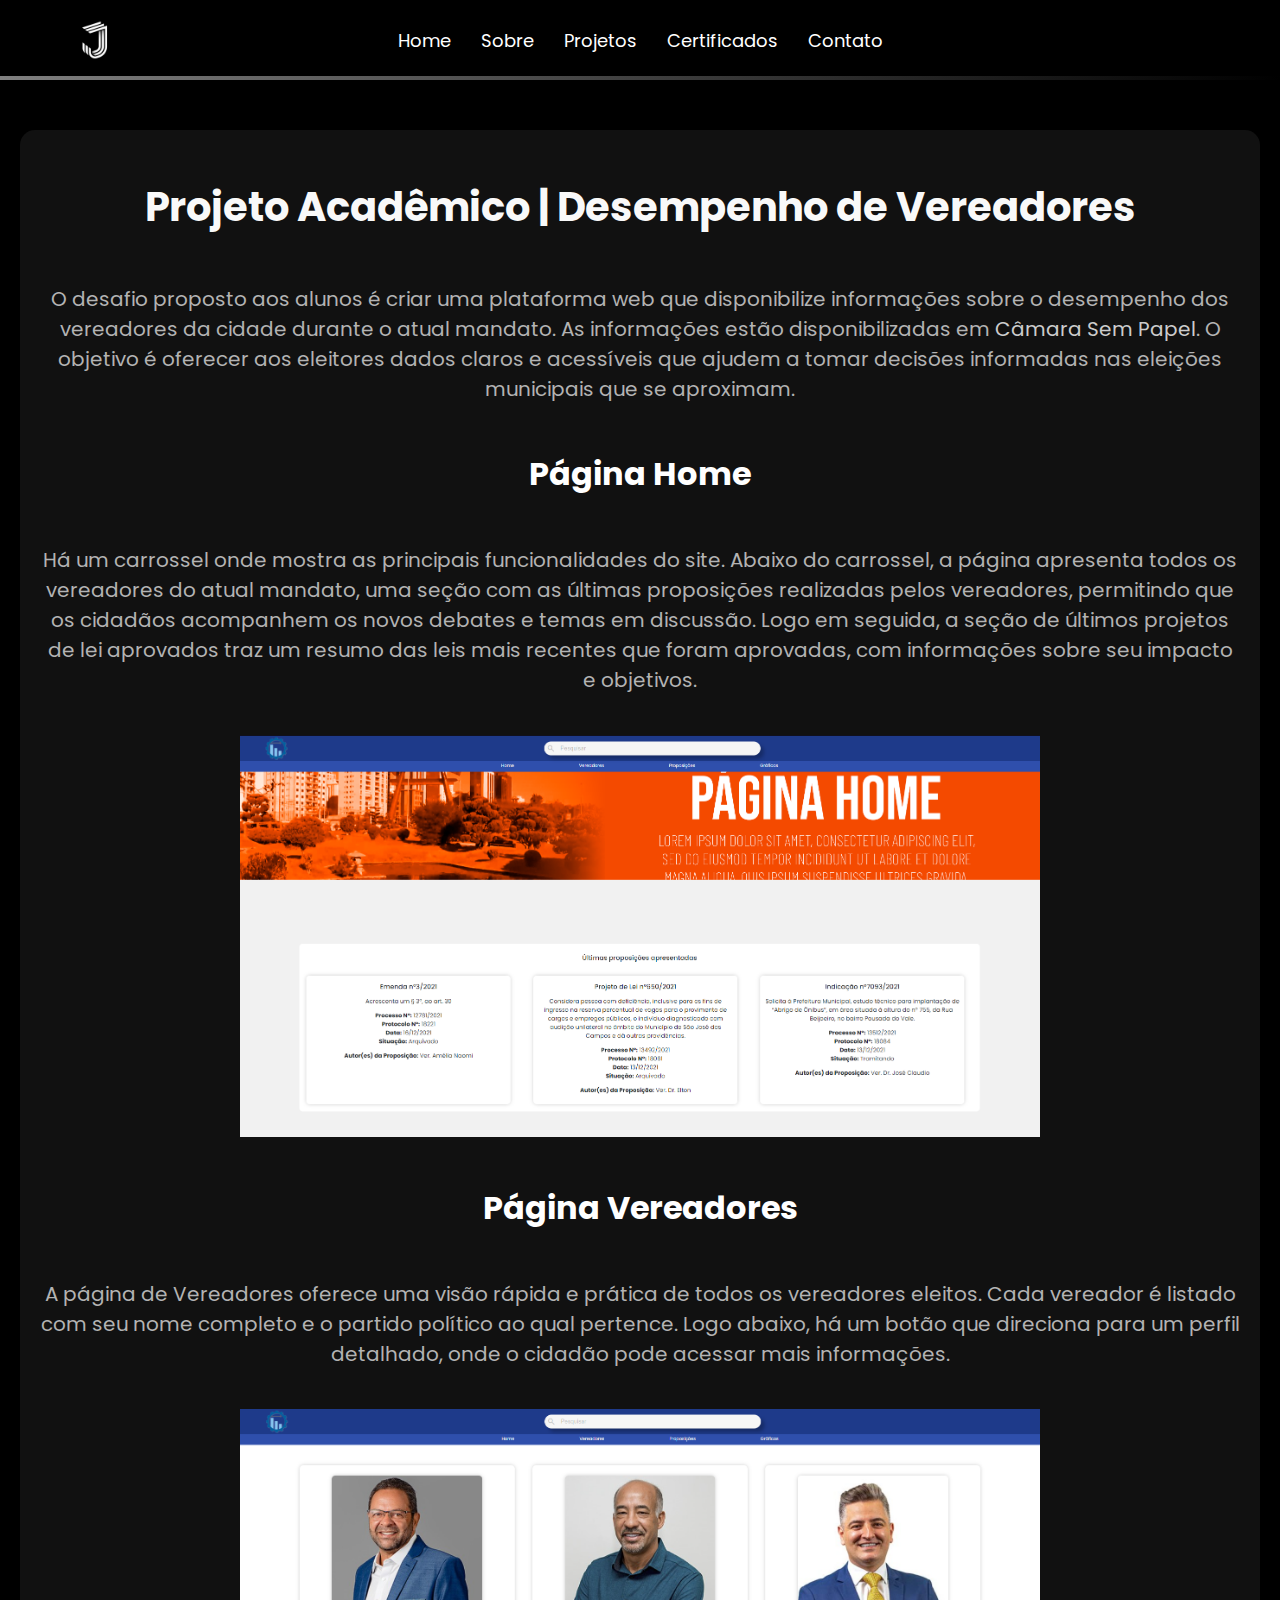
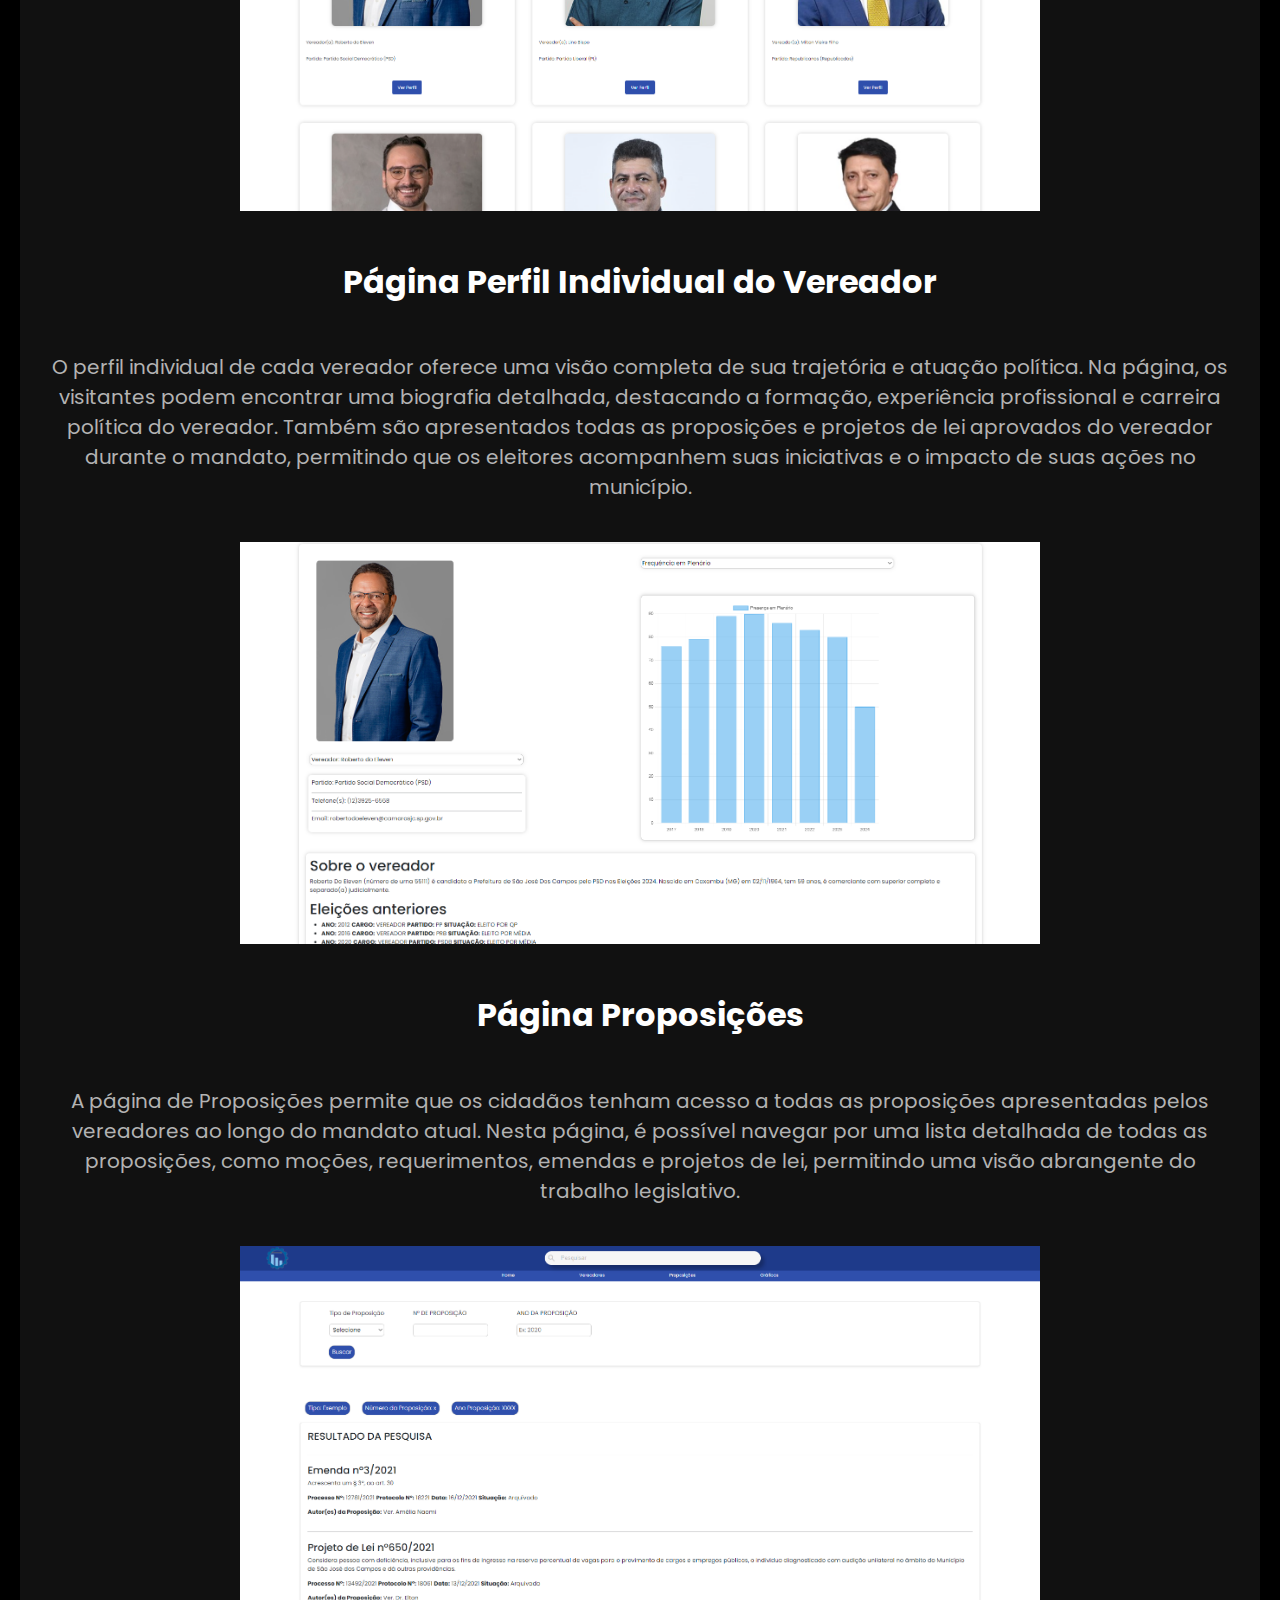
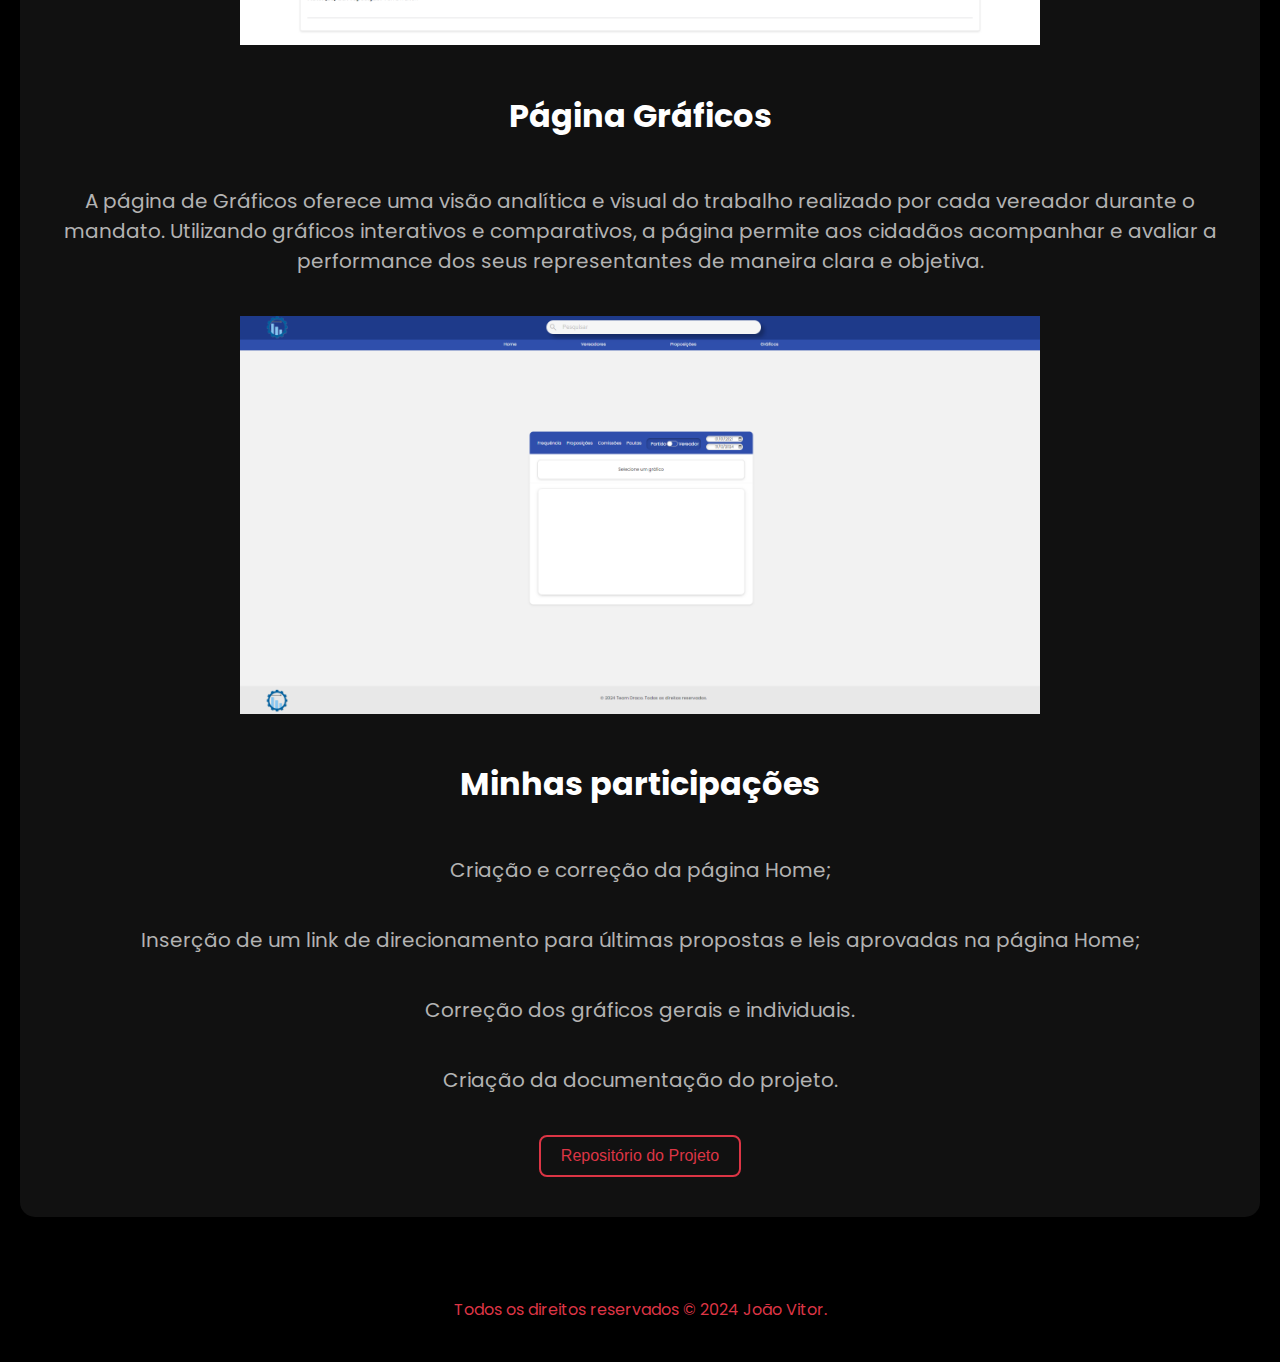
<file: docs/portfolio1.0/docs/API.html>
<!DOCTYPE html>
<html lang="pt-BR">
<head>
    <meta charset="UTF-8">
    <meta name="viewport" content="width=device-width, initial-scale=1.0">
    <title>API - FATEC</title>
    <link rel="stylesheet" href="statics/css/api.css">
    <link rel="icon" type="image/png" sizes="32x32" href="./statics/images/favicon-16x16.png">
    <link href="https://fonts.googleapis.com/css2?family=Poppins:wght@400;500;600;700&display=swap" rel="stylesheet">
</head>
<body>
    <header>
        <section class="logo">
            <a href="index.html#home"><img src="statics/images/LOGO.png" alt="LOGO"></a>
        </section>
        <nav>
            <ul>
                <li><a href="index.html#home">Home</a></li>
                <li><a href="index.html#sobre">Sobre</a></li>
                <li><a href="index.html#projetos">Projetos</a></li>
                <li><a href="index.html#certificados">Certificados</a></li>
                <li><a href="index.html#contato">Contato</a></li>
            </ul>
        </nav>
    </header>
    
    <main>
        <section class="topo">
            <article class="box">
                <h1>Projeto Acadêmico | Desempenho de Vereadores</h1>
                <p>O desafio proposto aos alunos é criar uma plataforma web que disponibilize informações sobre o desempenho dos vereadores da cidade durante o atual mandato. As informações estão disponibilizadas em <a href="https://camarasempapel.camarasjc.sp.gov.br/" target="_blank">Câmara Sem Papel</a>. O objetivo é oferecer aos eleitores dados claros e acessíveis que ajudem a tomar decisões informadas nas eleições municipais que se aproximam.</p>

                <h2>Página Home</h2>
                <p>Há um carrossel onde mostra as principais funcionalidades do site. Abaixo do carrossel, a página apresenta todos os vereadores do atual mandato, uma seção com as últimas proposições realizadas pelos vereadores, permitindo que os cidadãos acompanhem os novos debates e temas em discussão. Logo em seguida, a seção de últimos projetos de lei aprovados traz um resumo das leis mais recentes que foram aprovadas, com informações sobre seu impacto e objetivos.</p>
                <img src="statics/images/Pagina Home.png" alt="">

                <h2>Página Vereadores</h2>
                <p>A página de Vereadores oferece uma visão rápida e prática de todos os vereadores eleitos. Cada vereador é listado com seu nome completo e o partido político ao qual pertence. Logo abaixo, há um botão que direciona para um perfil detalhado, onde o cidadão pode acessar mais informações.</p>
                <img src="statics/images/Pagina Vereadores.png" alt="">                           

                <h2>Página Perfil Individual do Vereador</h2>
                <p>O perfil individual de cada vereador oferece uma visão completa de sua trajetória e atuação política. Na página, os visitantes podem encontrar uma biografia detalhada, destacando a formação, experiência profissional e carreira política do vereador. Também são apresentados todas as proposições e projetos de lei aprovados do vereador durante o mandato, permitindo que os eleitores acompanhem suas iniciativas e o impacto de suas ações no município.</p>
                <img src="statics/images/Perfil (1).png" alt="">

                <h2>Página Proposições</h2>
                <p>A página de Proposições permite que os cidadãos tenham acesso a todas as proposições apresentadas pelos vereadores ao longo do mandato atual. Nesta página, é possível navegar por uma lista detalhada de todas as proposições, como moções, requerimentos, emendas e projetos de lei, permitindo uma visão abrangente do trabalho legislativo.</p>
                <img src="statics/images/Proposições.png" alt="">

                <h2>Página Gráficos</h2>
                <p>A página de Gráficos oferece uma visão analítica e visual do trabalho realizado por cada vereador durante o mandato. Utilizando gráficos interativos e comparativos, a página permite aos cidadãos acompanhar e avaliar a performance dos seus representantes de maneira clara e objetiva.</p>
                <img src="statics/images/Gráficos.png" alt="">

                <h2>Minhas participações</h2>
                <p>Criação e correção da página Home;</p>
                <p>Inserção de um link de direcionamento para últimas propostas e leis aprovadas na página Home;</p>
                <p>Correção dos gráficos gerais e individuais.</p>
                <p>Criação da documentação do projeto.</p>

                <a href="https://github.com/Draco-Imperium/API_FATEC1" target="_blank"><button class="custom-button">Repositório do Projeto</button></a>
            </article>
        </section>

        <footer>
            Todos os direitos reservados © 2024 João Vitor.
        </footer>
    </main>
</body>
</html>
</file>
<file: docs/portfolio1.0/docs/statics/css/api.css>
body {
  margin: 0;
  padding: 0;
  font-family: 'Poppins', sans-serif;
  background-color: #000000;
  display: flex;
  flex-direction: column;
  justify-content: space-between;
  min-height: 100vh;
  padding-top: 50px;
}

header {
  background-color: #000000;
  color: white;
  display: flex;
  align-items: center;
  justify-content: space-between;
  padding: 10px 20px;
  height: 80px;
  box-sizing: border-box;
  position: fixed;
  top: 0;
  left: 0;
  right: 0;
  z-index: 1000;
}

header::after {
  content: "";
  position: absolute;
  bottom: 0;
  left: 0;
  right: 0;
  height: 4px;
  background: linear-gradient(to right, #808080, #000000);
}

.logo {
  position: absolute;
  left: 20px;
  width: 150px;
  height: 100%;
}

.logo img {
  width: 100%;
  height: 100%;
  object-fit: contain;
}

nav {
  font-size: 18px;
  display: flex;
  justify-content: center;
  flex-grow: 1;
}

nav ul {
  list-style: none;
  margin: 0;
  padding: 0;
  display: flex;
}

nav ul li {
  margin: 0 15px;
}

nav ul li a {
  color: white;
  text-decoration: none;
  transition: color 0.3s;
}

nav ul li a:hover {
  color: #dc3545;
}

main {
  padding: 80px 20px 20px;
}

.topo {
  display: grid;
  grid-template-columns: repeat(1, 1fr);
  grid-template-rows: repeat(4, auto);
  gap: 20px;
}

.topo .box {
  display: flex;
  flex-direction: column;
  align-items: center;
  text-align: center;
  border-radius: 15px;
  background-color: #111111;
  padding: 20px;
  box-sizing: border-box;
  overflow: hidden;
}

.topo .box img {
  width: 100%;
  max-width: 800px;
  height: auto;
  display: block;
  margin: 20px auto;
}

.topo .box p {
  margin: 20px 0;
}

.topo .box .custom-button {
  background-color: transparent;
  color: #dc3545;
  border: 2px solid #dc3545;
  border-radius: 8px;
  padding: 10px 20px;
  font-size: 1em;
  cursor: pointer;
  transition: background-color 0.3s, color 0.3s;
  margin: 20px 15px;
}

.topo .box .custom-button:hover {
  background-color: #dc3545;
  color: white;
}

h1 {
  font-size: 2.5em;
  color: #f9f9f9;
}

h2 {
  font-size: 2em;
  color: #ffffff;
}

h3 {
  font-size: 1.5em;
  color: white;
}

p {
  font-size: 20px;
  color: rgb(179, 179, 179);
}

footer {
  text-align: center;
  padding: 20px 0;
  background-color: rgba(255, 255, 255, 0.0);
  color: #dc3545 !important;
  position: relative;
  bottom: 0;
  width: 100%;
}

a {
  color: #ccc;
  text-decoration: none;
  transition: color 0.3s;
}

a:hover {
  color: #dc3545;
}
</file>
